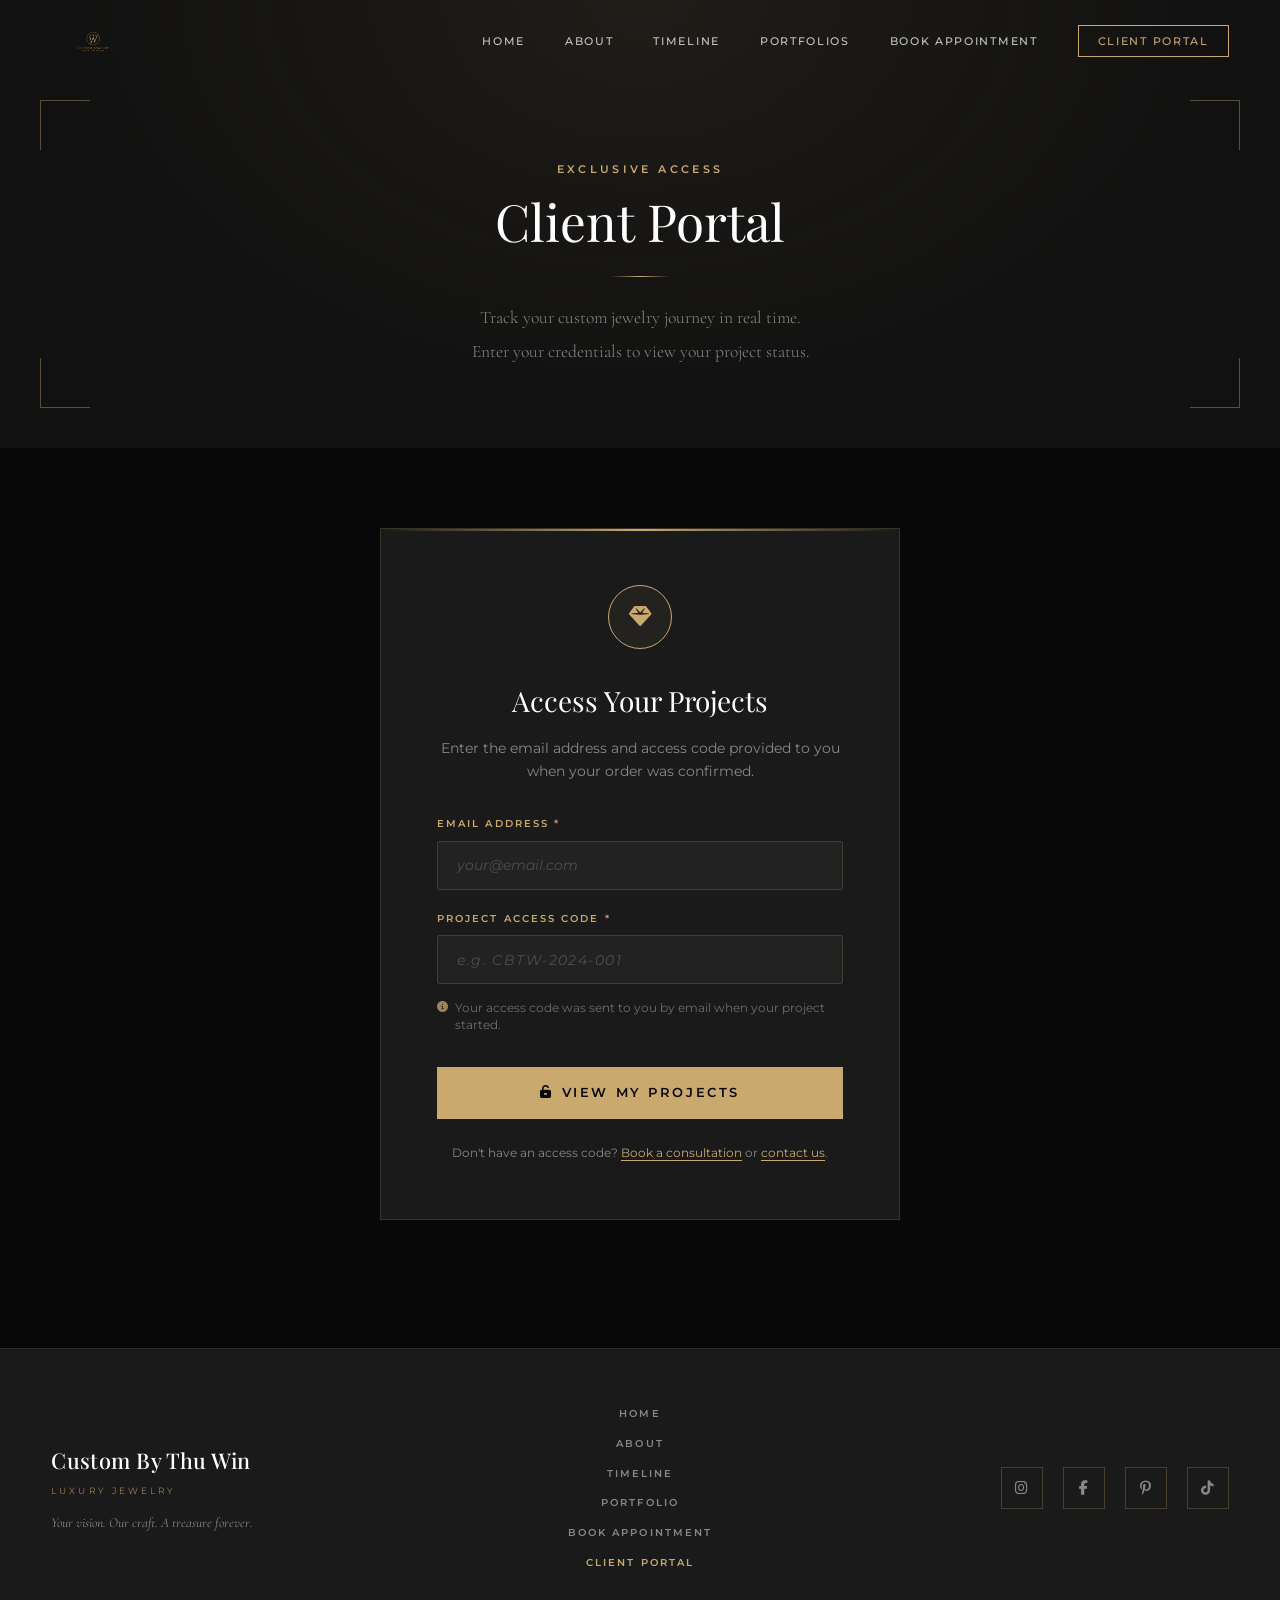
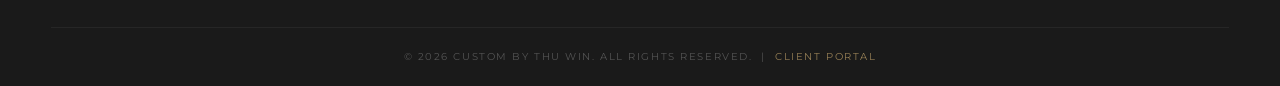
<file: portal.html>
<!DOCTYPE html>
<html lang="en">
<head>
  <meta charset="UTF-8" />
  <meta name="viewport" content="width=device-width, initial-scale=1.0" />
  <title>Client Portal — Custom By Thu Win</title>
  <link href="https://fonts.googleapis.com/css2?family=Playfair+Display:ital,wght@0,400;0,500;0,600;0,700;1,400;1,600&family=Cormorant+Garamond:ital,wght@0,300;0,400;0,500;0,600;1,300;1,400;1,500&family=Montserrat:wght@200;300;400;500;600&display=swap" rel="stylesheet" />
  <link rel="stylesheet" href="https://cdnjs.cloudflare.com/ajax/libs/font-awesome/6.5.0/css/all.min.css" />
  <link rel="stylesheet" href="style.css" />
  <link rel="stylesheet" href="portal.css" />
</head>
<body>

  <!-- ══════════════════════════════════════
       NAVIGATION
  ══════════════════════════════════════ -->
  <nav id="navbar" class="scrolled">
    <div class="nav-inner">
      <a href="index.html" class="nav-logo">
        <img src="img/logo.png" alt="Custom By Thu Win" class="nav-logo-img"
             onerror="this.style.display='none'; this.nextElementSibling.style.display='flex';" />
        <span class="nav-logo-text" style="display:none;">
          <span class="logo-main">Custom By Thu Win</span>
          <span class="logo-sub">Luxury Jewelry</span>
        </span>
      </a>
      <button class="hamburger" id="hamburger" aria-label="Toggle menu">
        <span></span><span></span><span></span>
      </button>
      <ul class="nav-links" id="navLinks">
        <li><a href="index.html#home"        class="nav-link">Home</a></li>
        <li><a href="index.html#about"       class="nav-link">About</a></li>
        <li><a href="index.html#timeline"    class="nav-link">Timeline</a></li>
        <li><a href="index.html#portfolio"   class="nav-link">Portfolios</a></li>
        <li><a href="index.html#appointment" class="nav-link">Book Appointment</a></li>
        <li><a href="portal.html"            class="nav-link cta-nav active">Client Portal</a></li>
      </ul>
    </div>
  </nav>

  <!-- ══════════════════════════════════════
       PORTAL HERO HEADER
  ══════════════════════════════════════ -->
  <section class="portal-header">
    <div class="portal-header-bg"></div>
    <div class="portal-header-content">
      <p class="section-eyebrow">Exclusive Access</p>
      <h1 class="section-title">Client Portal</h1>
      <div class="gold-divider center"></div>
      <p class="portal-header-desc">
        Track your custom jewelry journey in real time.<br />
        Enter your credentials to view your project status.
      </p>
    </div>
    <div class="hero-corner tl"></div>
    <div class="hero-corner tr"></div>
    <div class="hero-corner bl"></div>
    <div class="hero-corner br"></div>
  </section>

  <!-- ══════════════════════════════════════
       MAIN PORTAL AREA
  ══════════════════════════════════════ -->
  <main class="portal-main">
    <div class="container">

      <!-- ── LOGIN FORM ── -->
      <div class="portal-login-wrap" id="loginWrap">
        <form class="portal-login-form" id="loginForm">
          <div class="portal-login-icon">
            <i class="fa-solid fa-gem"></i>
          </div>
          <h2 class="portal-login-title">Access Your Projects</h2>
          <p class="portal-login-sub">
            Enter the email address and access code provided to you when your order was confirmed.
          </p>

          <div class="form-group">
            <label for="portalEmail">Email Address <span class="req">*</span></label>
            <input type="email" id="portalEmail" placeholder="your@email.com" required />
          </div>

          <div class="form-group" style="margin-top:1.25rem;">
            <label for="portalCode">Project Access Code <span class="req">*</span></label>
            <input type="text" id="portalCode" placeholder="e.g. CBTW-2024-001" required
                   autocomplete="off" style="letter-spacing:0.1em;" />
            <span class="portal-hint">
              <i class="fa-solid fa-circle-info"></i>
              Your access code was sent to you by email when your project started.
            </span>
          </div>

          <div id="loginError" class="portal-error" style="display:none;">
            <i class="fa-solid fa-triangle-exclamation"></i>
            <span id="loginErrorMsg">Invalid email or access code. Please try again.</span>
          </div>

          <button type="submit" class="btn btn-gold btn-lg portal-submit" id="loginBtn">
            <i class="fa-solid fa-unlock-keyhole"></i> View My Projects
          </button>

          <p class="portal-contact-note">
            Don't have an access code?
            <a href="index.html#appointment">Book a consultation</a> or
            <a href="mailto:info@wingroupjewelry.com">contact us</a>.
          </p>
        </form>
      </div>

      <!-- ── PROJECTS DASHBOARD ── -->
      <div class="portal-dashboard" id="portalDashboard" style="display:none;">

        <div class="portal-welcome">
          <div class="portal-welcome-text">
            <p class="section-eyebrow">Welcome Back</p>
            <h2 class="portal-welcome-name" id="welcomeName">Your Projects</h2>
          </div>
          <button class="btn btn-outline btn-sm portal-logout" id="logoutBtn">
            <i class="fa-solid fa-arrow-right-from-bracket"></i> Sign Out
          </button>
        </div>

        <div id="projectsLoading" class="portal-loading">
          <div class="portal-spinner"></div>
          <p>Fetching your projects from our studio…</p>
        </div>

        <div id="projectsError" class="portal-error-block" style="display:none;">
          <i class="fa-solid fa-circle-exclamation"></i>
          <p id="projectsErrorMsg">Something went wrong. Please try again later.</p>
          <button class="btn btn-outline btn-sm" onclick="loadProjects()">Try Again</button>
        </div>

        <div class="projects-grid" id="projectsGrid"></div>

        <div id="noProjects" class="portal-empty" style="display:none;">
          <i class="fa-regular fa-folder-open"></i>
          <p>No projects found for your account yet.</p>
          <p class="portal-empty-sub">If you believe this is an error, please <a href="mailto:info@wingroupjewelry.com">contact us</a>.</p>
        </div>

      </div>
    </div>
  </main>

  <!-- ══════════════════════════════════════
       FOOTER
  ══════════════════════════════════════ -->
  <footer class="footer">
    <div class="container footer-inner">
      <div class="footer-brand">
        <span class="logo-main">Custom By Thu Win</span>
        <span class="logo-sub">Luxury Jewelry</span>
        <p class="footer-tagline">Your vision. Our craft. A treasure forever.</p>
      </div>
      <div class="footer-links">
        <a href="index.html#home">Home</a>
        <a href="index.html#about">About</a>
        <a href="index.html#timeline">Timeline</a>
        <a href="index.html#portfolio">Portfolio</a>
        <a href="index.html#appointment">Book Appointment</a>
        <a href="portal.html" style="color:var(--gold);">Client Portal</a>
      </div>
      <div class="footer-social">
        <a href="https://instagram.com/CustomByThuWin" target="_blank" aria-label="Instagram">
          <i class="fa-brands fa-instagram"></i>
        </a>
        <a href="#" aria-label="Facebook"><i class="fa-brands fa-facebook-f"></i></a>
        <a href="#" aria-label="Pinterest"><i class="fa-brands fa-pinterest-p"></i></a>
        <a href="#" aria-label="TikTok"><i class="fa-brands fa-tiktok"></i></a>
      </div>
    </div>
    <div class="footer-bottom">
      <p>&copy; 2026 Custom By Thu Win. All rights reserved. &nbsp;|&nbsp; <a href="portal.html" style="color:var(--gold);opacity:0.7;">Client Portal</a></p>
    </div>
  </footer>

  <script src="portal.js"></script>
</body>
</html>
</file>
<file: style.css>
/* ═══════════════════════════════════════════════
   CUSTOM BY THU WIN — Luxury Jewelry Website
   style.css
═══════════════════════════════════════════════ */

/* ── Variables ───────────────────────────────── */
:root {
  --gold:       #c9a96e;
  --gold-light: #e8d5aa;
  --gold-dark:  #a07840;
  --black:      #080808;
  --dark:       #111111;
  --dark-2:     #1a1a1a;
  --dark-3:     #222222;
  --white:      #ffffff;
  --off-white:  #f5f0e8;
  --text-muted: #888888;
  --text-body:  #cccccc;
  --font-serif: 'Playfair Display', Georgia, serif;
  --font-alt:   'Cormorant Garamond', Georgia, serif;
  --font-sans:  'Montserrat', sans-serif;
  --nav-h:      80px;
  --radius:     2px;
  --transition: 0.4s cubic-bezier(0.25, 0.46, 0.45, 0.94);
}

/* ── Reset & Base ────────────────────────────── */
*, *::before, *::after { box-sizing: border-box; margin: 0; padding: 0; }

html { scroll-behavior: smooth; scroll-padding-top: var(--nav-h); }

body {
  background: var(--black);
  color: var(--text-body);
  font-family: var(--font-sans);
  font-size: 16px;
  line-height: 1.7;
  overflow-x: hidden;
}

img, video { max-width: 100%; display: block; }

a { color: inherit; text-decoration: none; }

ul { list-style: none; }

/* ── Typography ──────────────────────────────── */
.section-eyebrow {
  font-family: var(--font-sans);
  font-size: 0.7rem;
  font-weight: 600;
  letter-spacing: 0.3em;
  text-transform: uppercase;
  color: var(--gold);
  margin-bottom: 0.75rem;
}

.section-title {
  font-family: var(--font-serif);
  font-size: clamp(2rem, 4vw, 3.2rem);
  font-weight: 400;
  color: var(--white);
  line-height: 1.2;
  margin-bottom: 1.25rem;
}

.section-title em {
  font-style: italic;
  color: var(--gold);
}

.section-desc {
  font-size: 1rem;
  color: var(--text-muted);
  max-width: 560px;
  line-height: 1.8;
}

.section-header { text-align: left; }
.section-header.center,
.section-header .center { text-align: center; }
.section-header { margin-bottom: 3.5rem; }

/* ── Gold Divider ────────────────────────────── */
.gold-divider {
  width: 60px;
  height: 1px;
  background: linear-gradient(90deg, transparent, var(--gold), transparent);
  margin: 1.5rem 0;
}
.gold-divider.center { margin: 1.5rem auto; }

/* ── Container ───────────────────────────────── */
.container {
  width: 92%;
  max-width: 1280px;
  margin: 0 auto;
}

/* ── Buttons ─────────────────────────────────── */
.btn {
  display: inline-flex;
  align-items: center;
  gap: 0.5rem;
  padding: 0.9rem 2.2rem;
  font-family: var(--font-sans);
  font-size: 0.75rem;
  font-weight: 600;
  letter-spacing: 0.2em;
  text-transform: uppercase;
  border: 1px solid var(--gold);
  cursor: pointer;
  transition: var(--transition);
  position: relative;
  overflow: hidden;
}

.btn::before {
  content: '';
  position: absolute;
  inset: 0;
  background: var(--gold);
  transform: translateX(-101%);
  transition: var(--transition);
  z-index: -1;
}

.btn:hover::before { transform: translateX(0); }
.btn:hover { color: var(--black); }

.btn-gold {
  background: var(--gold);
  color: var(--black);
  border-color: var(--gold);
}
.btn-gold::before { background: var(--gold-light); }
.btn-gold:hover { color: var(--black); }

.btn-outline {
  background: transparent;
  color: var(--gold);
  border-color: var(--gold);
}
.btn-outline:hover { color: var(--black); }

.btn-sm { padding: 0.6rem 1.4rem; font-size: 0.7rem; }
.btn-lg { padding: 1.1rem 2.8rem; font-size: 0.8rem; }

/* ── Section Spacing ─────────────────────────── */
.section { padding: 8rem 0; }

/* ══════════════════════════════════════════════
   NAVIGATION
══════════════════════════════════════════════ */
#navbar {
  position: fixed;
  top: 0; left: 0; right: 0;
  height: var(--nav-h);
  z-index: 1000;
  transition: background var(--transition), box-shadow var(--transition);
}

#navbar.scrolled {
  background: rgba(8, 8, 8, 0.97);
  box-shadow: 0 1px 0 rgba(201, 169, 110, 0.15);
  backdrop-filter: blur(10px);
}

.nav-inner {
  height: 100%;
  display: flex;
  align-items: center;
  justify-content: space-between;
  width: 92%;
  max-width: 1280px;
  margin: 0 auto;
}

.nav-logo {
  display: flex;
  flex-direction: column;
  line-height: 1.1;
}

.logo-main {
  font-family: var(--font-serif);
  font-size: 1.35rem;
  font-weight: 500;
  color: var(--white);
  letter-spacing: 0.02em;
}

.logo-sub {
  font-family: var(--font-sans);
  font-size: 0.55rem;
  font-weight: 300;
  letter-spacing: 0.35em;
  text-transform: uppercase;
  color: var(--gold);
}

/* Logo image (replaces text when img/logo.png exists) */
.nav-logo-img {
  height: 52px;
  width: auto;
  max-width: 220px;
  object-fit: contain;
  display: block;
  /* Removes white background — keeps only the gold logo visible on dark nav */
  mix-blend-mode: lighten;
  filter: brightness(1.05);
  transition: opacity var(--transition);
}
.nav-logo-img:hover { opacity: 0.85; }

.nav-logo-text {
  flex-direction: column;
  line-height: 1.1;
}

.nav-links {
  display: flex;
  align-items: center;
  gap: 2.5rem;
}

.nav-link {
  font-family: var(--font-sans);
  font-size: 0.7rem;
  font-weight: 500;
  letter-spacing: 0.15em;
  text-transform: uppercase;
  color: rgba(255,255,255,0.75);
  transition: color var(--transition);
  position: relative;
  padding-bottom: 4px;
}

.nav-link::after {
  content: '';
  position: absolute;
  bottom: 0; left: 0;
  width: 0; height: 1px;
  background: var(--gold);
  transition: width var(--transition);
}

.nav-link:hover,
.nav-link.active { color: var(--gold); }
.nav-link:hover::after,
.nav-link.active::after { width: 100%; }

.cta-nav {
  background: transparent;
  border: 1px solid var(--gold);
  color: var(--gold) !important;
  padding: 0.5rem 1.2rem;
  transition: var(--transition);
}
.cta-nav:hover {
  background: var(--gold);
  color: var(--black) !important;
}
.cta-nav::after { display: none; }

/* Hamburger */
.hamburger {
  display: none;
  flex-direction: column;
  gap: 5px;
  background: none;
  border: none;
  cursor: pointer;
  padding: 4px;
}
.hamburger span {
  display: block;
  width: 26px; height: 1px;
  background: var(--white);
  transition: var(--transition);
}
.hamburger.open span:nth-child(1) { transform: translateY(6px) rotate(45deg); }
.hamburger.open span:nth-child(2) { opacity: 0; }
.hamburger.open span:nth-child(3) { transform: translateY(-6px) rotate(-45deg); }

/* ══════════════════════════════════════════════
   HERO
══════════════════════════════════════════════ */
.hero {
  position: relative;
  min-height: 100vh;
  display: flex;
  align-items: center;
  justify-content: center;
  overflow: hidden;
}

.hero-video {
  position: absolute;
  inset: 0;
  width: 100%; height: 100%;
  object-fit: cover;
  z-index: 0;
}

.hero-overlay {
  position: absolute;
  inset: 0;
  background: linear-gradient(
    135deg,
    rgba(0,0,0,0.85) 0%,
    rgba(0,0,0,0.55) 50%,
    rgba(0,0,0,0.75) 100%
  );
  z-index: 1;
}

/* When there's no video, show a dark gradient bg */
.hero:not(:has(video[src])) .hero-video,
.hero-video:not([src]) {
  display: none;
}
.hero {
  background: radial-gradient(ellipse at 30% 40%, #1a1208 0%, #080808 70%);
}

.hero-content {
  position: relative;
  z-index: 2;
  text-align: center;
  padding: 2rem 1rem;
  max-width: 800px;
}

.hero-eyebrow {
  font-family: var(--font-sans);
  font-size: 0.65rem;
  font-weight: 500;
  letter-spacing: 0.45em;
  text-transform: uppercase;
  color: var(--gold);
  margin-bottom: 1.5rem;
  opacity: 0;
  animation: fadeUp 0.8s 0.3s forwards;
}

.hero-title {
  font-family: var(--font-serif);
  font-size: clamp(3.5rem, 9vw, 8rem);
  font-weight: 400;
  color: var(--white);
  line-height: 1.05;
  margin-bottom: 1.5rem;
  opacity: 0;
  animation: fadeUp 0.9s 0.5s forwards;
}

.hero-title em {
  font-style: italic;
  color: var(--gold);
  display: block;
}

.hero-subtitle {
  font-family: var(--font-alt);
  font-size: clamp(1rem, 2vw, 1.3rem);
  font-weight: 300;
  color: rgba(255,255,255,0.7);
  line-height: 1.8;
  margin-bottom: 2.5rem;
  opacity: 0;
  animation: fadeUp 0.9s 0.7s forwards;
}

.hero-cta-group {
  display: flex;
  gap: 1.25rem;
  justify-content: center;
  flex-wrap: wrap;
  opacity: 0;
  animation: fadeUp 0.9s 0.9s forwards;
}

.hero-scroll {
  position: absolute;
  bottom: 2.5rem;
  left: 50%;
  transform: translateX(-50%);
  display: flex;
  flex-direction: column;
  align-items: center;
  gap: 0.5rem;
  font-size: 0.6rem;
  letter-spacing: 0.2em;
  text-transform: uppercase;
  color: rgba(255,255,255,0.4);
  animation: bounce 2s infinite;
}
.hero-scroll i { font-size: 0.8rem; color: var(--gold); }

/* Corner decorations */
.hero-corner {
  position: absolute;
  width: 50px; height: 50px;
  z-index: 2;
  opacity: 0.4;
}
.hero-corner.tl { top: 100px; left: 40px; border-top: 1px solid var(--gold); border-left: 1px solid var(--gold); }
.hero-corner.tr { top: 100px; right: 40px; border-top: 1px solid var(--gold); border-right: 1px solid var(--gold); }
.hero-corner.bl { bottom: 40px; left: 40px; border-bottom: 1px solid var(--gold); border-left: 1px solid var(--gold); }
.hero-corner.br { bottom: 40px; right: 40px; border-bottom: 1px solid var(--gold); border-right: 1px solid var(--gold); }

/* ══════════════════════════════════════════════
   TICKER
══════════════════════════════════════════════ */
.ticker-wrap {
  background: var(--gold);
  overflow: hidden;
  padding: 0.85rem 0;
}

.ticker {
  display: flex;
  gap: 2.5rem;
  white-space: nowrap;
  animation: ticker 30s linear infinite;
  width: max-content;
}

.ticker span {
  font-family: var(--font-sans);
  font-size: 0.65rem;
  font-weight: 600;
  letter-spacing: 0.25em;
  text-transform: uppercase;
  color: var(--black);
}

.ticker-dot { color: var(--black) !important; opacity: 0.5; }

/* ══════════════════════════════════════════════
   ABOUT
══════════════════════════════════════════════ */
.about-section { background: var(--dark); }

.about-grid {
  display: grid;
  grid-template-columns: 1fr 1fr;
  gap: 5rem;
  align-items: center;
}

.about-image-wrap { position: relative; }

.about-img-frame {
  position: relative;
  aspect-ratio: 3/4;
  overflow: hidden;
  border: 1px solid rgba(201, 169, 110, 0.15);
}

.about-img-frame img {
  width: 100%; height: 100%;
  object-fit: cover;
  transition: transform 0.8s ease;
}
.about-img-frame:hover img { transform: scale(1.04); }

.about-img-placeholder {
  width: 100%; height: 100%;
  display: flex;
  flex-direction: column;
  align-items: center;
  justify-content: center;
  background: var(--dark-2);
  gap: 1rem;
  color: var(--text-muted);
}
.about-img-placeholder i { font-size: 3rem; color: var(--gold); opacity: 0.4; }
.about-img-placeholder p { font-size: 0.8rem; letter-spacing: 0.1em; }

.about-badge {
  position: absolute;
  bottom: -20px;
  right: -20px;
  width: 110px; height: 110px;
  border-radius: 50%;
  background: var(--gold);
  display: flex;
  flex-direction: column;
  align-items: center;
  justify-content: center;
  text-align: center;
  color: var(--black);
}
.badge-num {
  font-family: var(--font-serif);
  font-size: 1.8rem;
  font-weight: 600;
  line-height: 1;
}
.badge-text {
  font-size: 0.55rem;
  font-weight: 600;
  letter-spacing: 0.1em;
  text-transform: uppercase;
  line-height: 1.3;
}

.about-body {
  color: var(--text-muted);
  margin-bottom: 1rem;
  font-size: 0.95rem;
}
.about-body strong { color: var(--gold); font-weight: 500; }

.about-values {
  display: flex;
  gap: 2rem;
  margin-top: 2rem;
  flex-wrap: wrap;
}

.value-item {
  display: flex;
  flex-direction: column;
  align-items: center;
  gap: 0.5rem;
  font-size: 0.65rem;
  letter-spacing: 0.15em;
  text-transform: uppercase;
  color: var(--text-muted);
}
.value-item i {
  font-size: 1.5rem;
  color: var(--gold);
}

/* ══════════════════════════════════════════════
   TIMELINE
══════════════════════════════════════════════ */
.timeline-section {
  background: var(--black);
  position: relative;
  overflow: hidden;
}

.timeline-section::before {
  content: '';
  position: absolute;
  top: 0; left: 50%;
  transform: translateX(-50%);
  width: 1px;
  height: 100%;
  background: linear-gradient(to bottom, transparent, rgba(201,169,110,0.15) 10%, rgba(201,169,110,0.15) 90%, transparent);
  pointer-events: none;
}

.section-header .section-desc { margin: 0 auto; text-align: center; }

.timeline {
  display: flex;
  flex-direction: column;
  gap: 0;
  position: relative;
}

.timeline-item {
  display: grid;
  grid-template-columns: 1fr 60px 1fr;
  align-items: start;
  gap: 0;
  padding: 3rem 0;
}

.timeline-item:nth-child(odd) .timeline-content  { grid-column: 1; grid-row: 1; text-align: right; padding-right: 3rem; }
.timeline-item:nth-child(odd) .timeline-icon      { grid-column: 2; grid-row: 1; }


.timeline-item:nth-child(even) .timeline-icon    { grid-column: 2; }
.timeline-item:nth-child(even) .timeline-content { grid-column: 3; padding-left: 3rem; }

/* fix: for even items, icon must come after empty col 1 */
.timeline-item:nth-child(even) {
  grid-template-areas: ". icon content";
}
.timeline-item:nth-child(odd) {
  grid-template-areas: "content icon .";
}

.timeline-icon {
  width: 60px; height: 60px;
  border-radius: 50%;
  background: var(--dark-2);
  border: 1px solid var(--gold);
  display: flex;
  align-items: center;
  justify-content: center;
  font-size: 1.3rem;
  color: var(--gold);
  position: relative;
  z-index: 2;
  flex-shrink: 0;
  margin: 0 auto;
  transition: background var(--transition), transform var(--transition);
}

.timeline-item:hover .timeline-icon {
  background: var(--gold);
  color: var(--black);
  transform: scale(1.1);
}

.timeline-content {
  padding-top: 0.75rem;
}

.tl-step {
  font-family: var(--font-sans);
  font-size: 0.6rem;
  font-weight: 600;
  letter-spacing: 0.35em;
  text-transform: uppercase;
  color: var(--gold);
  display: block;
  margin-bottom: 0.5rem;
}

.timeline-content h3 {
  font-family: var(--font-serif);
  font-size: 1.4rem;
  font-weight: 500;
  color: var(--white);
  margin-bottom: 0.75rem;
}

.timeline-content p {
  font-size: 0.9rem;
  color: var(--text-muted);
  line-height: 1.8;
}

.tl-duration {
  display: inline-flex;
  align-items: center;
  gap: 0.4rem;
  font-size: 0.7rem;
  color: var(--gold);
  opacity: 0.7;
  margin-top: 0.75rem;
  letter-spacing: 0.1em;
}

/* ══════════════════════════════════════════════
   PORTFOLIO
══════════════════════════════════════════════ */
.portfolio-section { background: var(--dark); }

.ig-banner {
  display: flex;
  align-items: center;
  gap: 1.5rem;
  background: var(--dark-2);
  border: 1px solid rgba(201,169,110,0.15);
  padding: 1.5rem 2rem;
  margin-bottom: 3.5rem;
  flex-wrap: wrap;
}

.ig-banner > i {
  font-size: 2rem;
  color: var(--gold);
  flex-shrink: 0;
}

.ig-text {
  flex: 1;
  display: flex;
  flex-direction: column;
  gap: 0.2rem;
}

.ig-text strong {
  color: var(--white);
  font-size: 0.95rem;
  font-weight: 500;
}

.ig-text span {
  font-size: 0.8rem;
  color: var(--text-muted);
}

.portfolio-grid {
  display: grid;
  grid-template-columns: repeat(3, 1fr);
  gap: 2rem;
}

.portfolio-card {
  background: var(--dark-2);
  border: 1px solid rgba(201,169,110,0.1);
  overflow: hidden;
  transition: border-color var(--transition), transform var(--transition);
}
.portfolio-card:hover {
  border-color: rgba(201,169,110,0.4);
  transform: translateY(-6px);
}

.portfolio-media {
  position: relative;
  aspect-ratio: 4/3;
  overflow: hidden;
  cursor: pointer;
}

.portfolio-media img,
.portfolio-media video {
  width: 100%; height: 100%;
  object-fit: cover;
  transition: transform 0.6s ease;
}
.portfolio-card:hover .portfolio-media img,
.portfolio-card:hover .portfolio-media video {
  transform: scale(1.06);
}

.portfolio-placeholder {
  width: 100%; height: 100%;
  display: flex;
  flex-direction: column;
  align-items: center;
  justify-content: center;
  gap: 0.75rem;
  background: var(--dark-3);
  color: var(--text-muted);
  transition: background var(--transition);
}
.portfolio-placeholder i { font-size: 2rem; color: var(--gold); opacity: 0.4; }
.portfolio-placeholder p { font-size: 0.75rem; letter-spacing: 0.1em; }
.portfolio-card:hover .portfolio-placeholder { background: #252525; }

.portfolio-overlay {
  position: absolute;
  inset: 0;
  background: rgba(0,0,0,0.5);
  display: flex;
  align-items: center;
  justify-content: center;
  opacity: 0;
  transition: opacity var(--transition);
  color: var(--gold);
  font-size: 1.5rem;
}
.portfolio-card:hover .portfolio-overlay { opacity: 1; }

.portfolio-info { padding: 1.5rem; }

.portfolio-type {
  font-size: 0.6rem;
  font-weight: 600;
  letter-spacing: 0.25em;
  text-transform: uppercase;
  color: var(--gold);
  display: block;
  margin-bottom: 0.5rem;
}

.portfolio-info h3 {
  font-family: var(--font-serif);
  font-size: 1.15rem;
  font-weight: 500;
  color: var(--white);
  margin-bottom: 0.75rem;
}

.portfolio-info p {
  font-size: 0.85rem;
  color: var(--text-muted);
  line-height: 1.7;
  margin-bottom: 1rem;
}

.portfolio-tags {
  display: flex;
  flex-wrap: wrap;
  gap: 0.5rem;
}

.portfolio-tags span {
  font-size: 0.6rem;
  font-weight: 600;
  letter-spacing: 0.15em;
  text-transform: uppercase;
  color: var(--gold);
  border: 1px solid rgba(201,169,110,0.3);
  padding: 0.3rem 0.8rem;
}

/* ══════════════════════════════════════════════
   APPOINTMENT
══════════════════════════════════════════════ */
.appointment-section {
  background: var(--black);
  position: relative;
}

.appt-bg-overlay {
  position: absolute;
  inset: 0;
  background:
    radial-gradient(ellipse at 80% 20%, rgba(201,169,110,0.04) 0%, transparent 60%),
    radial-gradient(ellipse at 20% 80%, rgba(201,169,110,0.03) 0%, transparent 60%);
  pointer-events: none;
}

.appt-form {
  background: var(--dark-2);
  border: 1px solid rgba(201,169,110,0.15);
  padding: 3.5rem;
  max-width: 960px;
  margin: 0 auto;
  position: relative;
}

.appt-form::before {
  content: '';
  position: absolute;
  top: 0; left: 0; right: 0;
  height: 2px;
  background: linear-gradient(90deg, transparent, var(--gold), transparent);
}

.form-row {
  display: grid;
  grid-template-columns: 1fr 1fr;
  gap: 1.5rem;
  margin-bottom: 1.5rem;
}

.form-group { display: flex; flex-direction: column; gap: 0.5rem; }
.form-group.full-width { grid-column: 1 / -1; }

label {
  font-family: var(--font-sans);
  font-size: 0.65rem;
  font-weight: 600;
  letter-spacing: 0.2em;
  text-transform: uppercase;
  color: var(--gold);
}

.req { color: var(--gold); }

input[type="text"],
input[type="email"],
input[type="tel"],
select,
textarea {
  background: var(--dark-3);
  border: 1px solid rgba(201,169,110,0.2);
  border-radius: var(--radius);
  color: var(--white);
  font-family: var(--font-sans);
  font-size: 0.9rem;
  padding: 0.9rem 1.2rem;
  transition: border-color var(--transition), background var(--transition);
  width: 100%;
  appearance: none;
  -webkit-appearance: none;
}

input::placeholder, textarea::placeholder {
  color: rgba(255,255,255,0.2);
  font-style: italic;
}

input:focus, select:focus, textarea:focus {
  outline: none;
  border-color: var(--gold);
  background: rgba(201,169,110,0.04);
}

select {
  background-image: url("data:image/svg+xml,%3Csvg xmlns='http://www.w3.org/2000/svg' width='12' height='8' viewBox='0 0 12 8'%3E%3Cpath d='M1 1l5 5 5-5' stroke='%23c9a96e' stroke-width='1.5' fill='none' stroke-linecap='round'/%3E%3C/svg%3E");
  background-repeat: no-repeat;
  background-position: right 1rem center;
  padding-right: 2.5rem;
  cursor: pointer;
}

select option { background: var(--dark-3); color: var(--white); }

textarea { resize: vertical; min-height: 140px; }

/* Checkboxes */
.checkbox-group {
  display: grid;
  grid-template-columns: 1fr 1fr;
  gap: 0.5rem 1rem;
  margin-top: 0.25rem;
}

.check-label {
  display: flex;
  align-items: center;
  gap: 0.6rem;
  cursor: pointer;
  font-size: 0.8rem;
  font-weight: 400;
  letter-spacing: 0;
  text-transform: none;
  color: var(--text-muted);
  transition: color var(--transition);
  padding: 0.4rem 0;
  border-bottom: 1px solid rgba(255,255,255,0.04);
}

.check-label:hover { color: var(--white); }

.check-label input[type="checkbox"] {
  appearance: none;
  -webkit-appearance: none;
  width: 16px; height: 16px;
  border: 1px solid rgba(201,169,110,0.35);
  background: var(--dark-3);
  border-radius: 0;
  cursor: pointer;
  flex-shrink: 0;
  position: relative;
  padding: 0;
  transition: background var(--transition), border-color var(--transition);
}

.check-label input[type="checkbox"]:checked {
  background: var(--gold);
  border-color: var(--gold);
}

.check-label input[type="checkbox"]:checked::after {
  content: '';
  position: absolute;
  top: 2px; left: 5px;
  width: 4px; height: 8px;
  border: 2px solid var(--black);
  border-top: none;
  border-left: none;
  transform: rotate(45deg);
}

.form-footer {
  display: flex;
  align-items: center;
  justify-content: space-between;
  flex-wrap: wrap;
  gap: 1.5rem;
  margin-top: 2rem;
  padding-top: 2rem;
  border-top: 1px solid rgba(255,255,255,0.06);
}

.form-note {
  display: flex;
  align-items: center;
  gap: 0.5rem;
  font-size: 0.75rem;
  color: var(--text-muted);
}
.form-note i { color: var(--gold); }

/* ══════════════════════════════════════════════
   CONTACT US
══════════════════════════════════════════════ */
.contact-section {
  background: var(--dark);
  position: relative;
}

.contact-bg-overlay {
  position: absolute;
  inset: 0;
  background:
    radial-gradient(ellipse at 10% 50%, rgba(201,169,110,0.04) 0%, transparent 60%),
    radial-gradient(ellipse at 90% 20%, rgba(201,169,110,0.03) 0%, transparent 60%);
  pointer-events: none;
}

.contact-grid {
  display: grid;
  grid-template-columns: 1fr 1.4fr;
  gap: 4rem;
  align-items: start;
}

.contact-info {
  display: flex;
  flex-direction: column;
  gap: 1.25rem;
}

.contact-card {
  display: flex;
  align-items: center;
  gap: 1.25rem;
  background: var(--dark-2);
  border: 1px solid rgba(201,169,110,0.12);
  padding: 1.5rem;
  transition: border-color var(--transition), transform var(--transition);
}

.contact-card:hover {
  border-color: rgba(201,169,110,0.4);
  transform: translateX(6px);
}

.contact-card-icon {
  width: 48px;
  height: 48px;
  border: 1px solid rgba(201,169,110,0.3);
  display: flex;
  align-items: center;
  justify-content: center;
  color: var(--gold);
  font-size: 1.1rem;
  flex-shrink: 0;
}

.contact-card-body {
  display: flex;
  flex-direction: column;
  gap: 0.25rem;
}

.contact-card-label {
  font-size: 0.6rem;
  font-weight: 600;
  letter-spacing: 0.25em;
  text-transform: uppercase;
  color: var(--gold);
}

.contact-card-value {
  font-size: 0.9rem;
  color: var(--white);
  transition: color var(--transition);
}

a.contact-card-value:hover { color: var(--gold); }

.contact-form-wrap {
  background: var(--dark-2);
  border: 1px solid rgba(201,169,110,0.15);
  padding: 3rem;
  position: relative;
}

.contact-form-wrap::before {
  content: '';
  position: absolute;
  top: 0; left: 0; right: 0;
  height: 2px;
  background: linear-gradient(90deg, transparent, var(--gold), transparent);
}

.contact-form {
  display: flex;
  flex-direction: column;
  gap: 1.25rem;
}

.contact-submit { width: 100%; justify-content: center; margin-top: 0.5rem; }

/* Responsive */
@media (max-width: 1024px) {
  .contact-grid { grid-template-columns: 1fr; gap: 3rem; }
}

@media (max-width: 768px) {
  .contact-form-wrap { padding: 2rem 1.5rem; }
}

/* ══════════════════════════════════════════════
   FOOTER
══════════════════════════════════════════════ */
.footer {
  background: var(--dark-2);
  border-top: 1px solid rgba(201,169,110,0.1);
}

.footer-inner {
  display: grid;
  grid-template-columns: 1fr auto 1fr;
  align-items: center;
  gap: 2rem;
  padding: 3.5rem 0;
  border-bottom: 1px solid rgba(255,255,255,0.05);
}

.footer-brand {
  display: flex;
  flex-direction: column;
  gap: 0.3rem;
}

.footer-tagline {
  font-family: var(--font-alt);
  font-style: italic;
  font-size: 0.85rem;
  color: var(--text-muted);
  margin-top: 0.5rem;
}

.footer-links {
  display: flex;
  flex-direction: column;
  gap: 0.75rem;
  text-align: center;
}

.footer-links a {
  font-size: 0.65rem;
  font-weight: 600;
  letter-spacing: 0.2em;
  text-transform: uppercase;
  color: var(--text-muted);
  transition: color var(--transition);
}
.footer-links a:hover { color: var(--gold); }

.footer-social {
  display: flex;
  gap: 1.25rem;
  justify-content: flex-end;
}

.footer-social a {
  width: 42px; height: 42px;
  border: 1px solid rgba(201,169,110,0.25);
  display: flex;
  align-items: center;
  justify-content: center;
  color: var(--text-muted);
  font-size: 0.9rem;
  transition: var(--transition);
}
.footer-social a:hover {
  border-color: var(--gold);
  color: var(--gold);
  background: rgba(201,169,110,0.08);
}

.footer-bottom {
  padding: 1.25rem 0;
  text-align: center;
}
.footer-bottom p {
  font-size: 0.65rem;
  letter-spacing: 0.15em;
  text-transform: uppercase;
  color: rgba(255,255,255,0.25);
}

/* ══════════════════════════════════════════════
   LIGHTBOX
══════════════════════════════════════════════ */
.lightbox {
  position: fixed;
  inset: 0;
  background: rgba(0,0,0,0.95);
  z-index: 9999;
  display: flex;
  align-items: center;
  justify-content: center;
  opacity: 0;
  pointer-events: none;
  transition: opacity 0.35s ease;
}

.lightbox.open {
  opacity: 1;
  pointer-events: all;
}

.lightbox-close {
  position: absolute;
  top: 2rem; right: 2rem;
  background: none;
  border: 1px solid rgba(201,169,110,0.4);
  color: var(--gold);
  width: 44px; height: 44px;
  font-size: 1.1rem;
  cursor: pointer;
  transition: var(--transition);
  display: flex;
  align-items: center;
  justify-content: center;
}
.lightbox-close:hover { background: var(--gold); color: var(--black); }

.lightbox-content {
  max-width: 90vw;
  max-height: 85vh;
}
.lightbox-content img,
.lightbox-content video {
  max-width: 90vw;
  max-height: 85vh;
  object-fit: contain;
}

/* ══════════════════════════════════════════════
   SCROLL REVEAL ANIMATIONS
══════════════════════════════════════════════ */
.reveal {
  opacity: 0;
  transform: translateY(30px);
  transition: opacity 0.8s ease, transform 0.8s ease;
}
.reveal.visible {
  opacity: 1;
  transform: translateY(0);
}
.delay-1 { transition-delay: 0.15s; }
.delay-2 { transition-delay: 0.3s; }
.delay-3 { transition-delay: 0.45s; }

/* ══════════════════════════════════════════════
   KEYFRAMES
══════════════════════════════════════════════ */
@keyframes fadeUp {
  from { opacity: 0; transform: translateY(24px); }
  to   { opacity: 1; transform: translateY(0); }
}

@keyframes ticker {
  from { transform: translateX(0); }
  to   { transform: translateX(-50%); }
}

@keyframes bounce {
  0%, 100% { transform: translateX(-50%) translateY(0); }
  50%       { transform: translateX(-50%) translateY(8px); }
}

/* ══════════════════════════════════════════════
   RESPONSIVE
══════════════════════════════════════════════ */
@media (max-width: 1024px) {
  .portfolio-grid { grid-template-columns: repeat(2, 1fr); }
  .about-grid { gap: 3rem; }
}

@media (max-width: 768px) {
  :root { --nav-h: 70px; }

  /* Nav mobile */
  .hamburger { display: flex; }

  .nav-links {
    position: fixed;
    top: var(--nav-h); left: 0; right: 0;
    background: rgba(8,8,8,0.98);
    flex-direction: column;
    gap: 0;
    max-height: 0;
    overflow: hidden;
    transition: max-height var(--transition);
    border-top: 1px solid rgba(201,169,110,0.1);
  }
  .nav-links.open { max-height: 400px; }

  .nav-links li { border-bottom: 1px solid rgba(255,255,255,0.05); }
  .nav-link { display: block; padding: 1.1rem 1.5rem; }
  .cta-nav { margin: 1rem 1.5rem; display: inline-flex; }

  /* About */
  .about-grid { grid-template-columns: 1fr; }
  .about-badge { bottom: -15px; right: 10px; }

  /* Timeline */
  .timeline-section::before { left: 30px; }
  .timeline-item {
    grid-template-columns: 60px 1fr !important;
    grid-template-areas: "icon content" !important;
  }
  .timeline-item:nth-child(odd) .timeline-content,
  .timeline-item:nth-child(even) .timeline-content {
    grid-column: 2;
    text-align: left;
    padding-left: 1.5rem;
    padding-right: 0;
  }
  .timeline-icon { grid-column: 1; }

  /* Portfolio */
  .portfolio-grid { grid-template-columns: 1fr; }
  .ig-banner { flex-direction: column; text-align: center; }

  /* Form */
  .appt-form { padding: 2rem 1.5rem; }
  .form-row { grid-template-columns: 1fr; }
  .checkbox-group { grid-template-columns: 1fr; }
  .form-footer { flex-direction: column; }

  /* Footer */
  .footer-inner {
    grid-template-columns: 1fr;
    text-align: center;
  }
  .footer-links { flex-direction: row; flex-wrap: wrap; justify-content: center; }
  .footer-social { justify-content: center; }

  /* Hero */
  .hero-corner { display: none; }
  .hero-cta-group { flex-direction: column; align-items: center; }
}

@media (max-width: 480px) {
  .section { padding: 5rem 0; }
  .hero-title { font-size: clamp(2.8rem, 12vw, 5rem); }
}
</file>
<file: portal.css>
/* ═══════════════════════════════════════════════
   CUSTOM BY THU WIN — portal.css
   Client Portal Styles
═══════════════════════════════════════════════ */

/* ── iJewel3D 3D Viewer Embed ──────────────────── */
.project-viewer-embed {
  width: 100%;
  aspect-ratio: 4/3;
  position: relative;
  background: var(--dark-3, #111);
  border-bottom: 1px solid rgba(201,169,110,0.08);
  overflow: hidden;
}

.project-viewer-embed iframe {
  position: absolute;
  inset: 0;
  width: 100%;
  height: 100%;
  border: none;
  display: block;
}

/* Full Screen link button */
.project-viewer-btn {
  background: rgba(201,169,110,0.12);
  border: 1px solid rgba(201,169,110,0.4);
  color: var(--gold, #c9a96e) !important;
}

.project-viewer-btn:hover {
  background: rgba(201,169,110,0.22);
}

/* ── Portal Header ────────────────────────────── */
.portal-header {
  position: relative;
  padding: 10rem 0 5rem;
  text-align: center;
  overflow: hidden;
}

.portal-header-bg {
  position: absolute;
  inset: 0;
  background:
    radial-gradient(ellipse at 50% 0%, rgba(201,169,110,0.08) 0%, transparent 65%),
    var(--dark);
  z-index: 0;
}

.portal-header-content {
  position: relative;
  z-index: 1;
}

.portal-header-desc {
  font-family: var(--font-alt);
  font-size: 1.1rem;
  font-weight: 300;
  color: var(--text-muted);
  line-height: 1.9;
  margin-top: 0.5rem;
}

.portal-header .section-title {
  margin-bottom: 0;
}

/* ── Portal Main ───────────────────────────────── */
.portal-main {
  background: var(--black);
  padding: 5rem 0 8rem;
  min-height: 60vh;
}

/* ── Login Form ────────────────────────────────── */
.portal-login-wrap {
  max-width: 520px;
  margin: 0 auto;
}

.portal-login-form {
  background: var(--dark-2);
  border: 1px solid rgba(201,169,110,0.18);
  padding: 3.5rem;
  position: relative;
}

.portal-login-form::before {
  content: '';
  position: absolute;
  top: 0; left: 0; right: 0;
  height: 2px;
  background: linear-gradient(90deg, transparent, var(--gold), transparent);
}

.portal-login-icon {
  width: 64px;
  height: 64px;
  border: 1px solid var(--gold);
  border-radius: 50%;
  display: flex;
  align-items: center;
  justify-content: center;
  font-size: 1.4rem;
  color: var(--gold);
  margin: 0 auto 1.75rem;
  background: rgba(201,169,110,0.06);
}

.portal-login-title {
  font-family: var(--font-serif);
  font-size: 1.75rem;
  font-weight: 400;
  color: var(--white);
  text-align: center;
  margin-bottom: 0.75rem;
}

.portal-login-sub {
  font-size: 0.85rem;
  color: var(--text-muted);
  text-align: center;
  line-height: 1.7;
  margin-bottom: 2rem;
}

.portal-hint {
  display: flex;
  align-items: flex-start;
  gap: 0.4rem;
  font-size: 0.72rem;
  color: var(--text-muted);
  margin-top: 0.5rem;
  opacity: 0.75;
  line-height: 1.5;
}
.portal-hint i { color: var(--gold); margin-top: 2px; flex-shrink: 0; }

.portal-submit {
  width: 100%;
  justify-content: center;
  margin-top: 2rem;
}

.portal-contact-note {
  font-size: 0.75rem;
  color: var(--text-muted);
  text-align: center;
  margin-top: 1.5rem;
  line-height: 1.7;
}
.portal-contact-note a {
  color: var(--gold);
  text-decoration: underline;
  text-underline-offset: 3px;
}

.portal-error {
  display: flex;
  align-items: center;
  gap: 0.6rem;
  background: rgba(200, 60, 60, 0.1);
  border: 1px solid rgba(200, 60, 60, 0.3);
  color: #e07070;
  font-size: 0.8rem;
  padding: 0.85rem 1rem;
  margin-top: 1.25rem;
}
.portal-error i { flex-shrink: 0; }

/* ── Dashboard ─────────────────────────────────── */
.portal-welcome {
  display: flex;
  align-items: center;
  justify-content: space-between;
  flex-wrap: wrap;
  gap: 1rem;
  margin-bottom: 3rem;
  padding-bottom: 2rem;
  border-bottom: 1px solid rgba(201,169,110,0.12);
}

.portal-welcome-text .section-eyebrow { margin-bottom: 0.25rem; }

.portal-welcome-name {
  font-family: var(--font-serif);
  font-size: 1.8rem;
  font-weight: 400;
  color: var(--white);
}

.portal-logout {
  flex-shrink: 0;
}

/* ── Loading ────────────────────────────────────── */
.portal-loading {
  display: flex;
  flex-direction: column;
  align-items: center;
  gap: 1.5rem;
  padding: 5rem 0;
  color: var(--text-muted);
  font-size: 0.85rem;
  letter-spacing: 0.05em;
}

.portal-spinner {
  width: 48px;
  height: 48px;
  border: 1px solid rgba(201,169,110,0.2);
  border-top-color: var(--gold);
  border-radius: 50%;
  animation: spin 1s linear infinite;
}

@keyframes spin {
  to { transform: rotate(360deg); }
}

/* ── Error Block ─────────────────────────────────── */
.portal-error-block {
  text-align: center;
  padding: 4rem 2rem;
  color: var(--text-muted);
}
.portal-error-block i {
  font-size: 2.5rem;
  color: rgba(200, 60, 60, 0.6);
  margin-bottom: 1rem;
  display: block;
}
.portal-error-block p {
  margin-bottom: 1.5rem;
  font-size: 0.9rem;
}

/* ── Empty State ─────────────────────────────────── */
.portal-empty {
  text-align: center;
  padding: 5rem 2rem;
  color: var(--text-muted);
}
.portal-empty i {
  font-size: 3rem;
  color: var(--gold);
  opacity: 0.3;
  display: block;
  margin-bottom: 1.25rem;
}
.portal-empty p {
  font-size: 0.95rem;
  margin-bottom: 0.5rem;
}
.portal-empty-sub {
  font-size: 0.8rem !important;
  opacity: 0.6;
}
.portal-empty-sub a { color: var(--gold); }

/* ── Projects Grid ───────────────────────────────── */
.projects-grid {
  display: grid;
  grid-template-columns: repeat(auto-fill, minmax(340px, 1fr));
  gap: 2rem;
}

/* ── Project Card ────────────────────────────────── */
.project-card {
  background: var(--dark-2);
  border: 1px solid rgba(201,169,110,0.12);
  position: relative;
  overflow: hidden;
  transition: border-color 0.4s ease, transform 0.4s ease;
  animation: fadeUp 0.6s ease forwards;
  opacity: 0;
}

.project-card:hover {
  border-color: rgba(201,169,110,0.35);
  transform: translateY(-4px);
}

/* Top gold accent line per status */
.project-card::before {
  content: '';
  position: absolute;
  top: 0; left: 0; right: 0;
  height: 2px;
}
.project-card.status-in-progress::before  { background: linear-gradient(90deg, transparent, var(--gold), transparent); }
.project-card.status-completed::before    { background: linear-gradient(90deg, transparent, #5cb85c, transparent); }
.project-card.status-consultation::before { background: linear-gradient(90deg, transparent, #5bc0de, transparent); }
.project-card.status-design::before       { background: linear-gradient(90deg, transparent, #9b59b6, transparent); }
.project-card.status-crafting::before     { background: linear-gradient(90deg, transparent, var(--gold), transparent); }
.project-card.status-review::before       { background: linear-gradient(90deg, transparent, #f0ad4e, transparent); }
.project-card.status-delivered::before    { background: linear-gradient(90deg, transparent, #5cb85c, transparent); }

.project-card-cover {
  width: 100%;
  aspect-ratio: 16/7;
  object-fit: cover;
  display: block;
  border-bottom: 1px solid rgba(201,169,110,0.08);
}

.project-card-cover-placeholder {
  width: 100%;
  aspect-ratio: 16/7;
  background: var(--dark-3);
  display: flex;
  align-items: center;
  justify-content: center;
  border-bottom: 1px solid rgba(201,169,110,0.08);
}
.project-card-cover-placeholder i {
  font-size: 2rem;
  color: var(--gold);
  opacity: 0.2;
}

.project-card-body {
  padding: 1.75rem;
}

.project-card-header {
  display: flex;
  align-items: flex-start;
  justify-content: space-between;
  gap: 1rem;
  margin-bottom: 1rem;
}

.project-name {
  font-family: var(--font-serif);
  font-size: 1.2rem;
  font-weight: 500;
  color: var(--white);
  line-height: 1.3;
}

/* Status Badge */
.status-badge {
  flex-shrink: 0;
  display: inline-flex;
  align-items: center;
  gap: 0.35rem;
  font-size: 0.58rem;
  font-weight: 700;
  letter-spacing: 0.18em;
  text-transform: uppercase;
  padding: 0.35rem 0.75rem;
  border-radius: 2px;
  white-space: nowrap;
}

.status-badge.s-consultation { background: rgba(91,192,222,0.12);  color: #5bc0de; border: 1px solid rgba(91,192,222,0.3); }
.status-badge.s-design       { background: rgba(155,89,182,0.12); color: #b07de0; border: 1px solid rgba(155,89,182,0.3); }
.status-badge.s-in-progress  { background: rgba(201,169,110,0.12); color: var(--gold); border: 1px solid rgba(201,169,110,0.3); }
.status-badge.s-crafting     { background: rgba(201,169,110,0.12); color: var(--gold); border: 1px solid rgba(201,169,110,0.3); }
.status-badge.s-review       { background: rgba(240,173,78,0.12); color: #f0ad4e; border: 1px solid rgba(240,173,78,0.3); }
.status-badge.s-completed    { background: rgba(92,184,92,0.12);  color: #5cb85c; border: 1px solid rgba(92,184,92,0.3); }
.status-badge.s-delivered    { background: rgba(92,184,92,0.12);  color: #5cb85c; border: 1px solid rgba(92,184,92,0.3); }
.status-badge.s-default      { background: rgba(255,255,255,0.05); color: var(--text-muted); border: 1px solid rgba(255,255,255,0.1); }

.project-description {
  font-size: 0.85rem;
  color: var(--text-muted);
  line-height: 1.75;
  margin-bottom: 1.25rem;
}

.project-meta {
  display: flex;
  flex-direction: column;
  gap: 0.6rem;
  padding-top: 1.25rem;
  border-top: 1px solid rgba(255,255,255,0.05);
}

.project-meta-row {
  display: flex;
  align-items: center;
  gap: 0.6rem;
  font-size: 0.75rem;
  color: var(--text-muted);
}

.project-meta-row i {
  color: var(--gold);
  opacity: 0.7;
  width: 14px;
  text-align: center;
  flex-shrink: 0;
}

.project-meta-label {
  font-weight: 600;
  letter-spacing: 0.08em;
  text-transform: uppercase;
  font-size: 0.62rem;
  color: var(--text-muted);
  opacity: 0.6;
  min-width: 70px;
}

.project-meta-value {
  color: var(--text-body);
}

.project-card-footer {
  padding: 1rem 1.75rem 1.5rem;
  display: flex;
  gap: 0.75rem;
  flex-wrap: wrap;
}

.project-deliverable-btn {
  display: inline-flex;
  align-items: center;
  gap: 0.5rem;
  font-size: 0.7rem;
  font-weight: 600;
  letter-spacing: 0.15em;
  text-transform: uppercase;
  color: var(--gold);
  border: 1px solid rgba(201,169,110,0.35);
  padding: 0.55rem 1.2rem;
  transition: var(--transition);
  text-decoration: none;
}
.project-deliverable-btn:hover {
  background: var(--gold);
  color: var(--black);
  border-color: var(--gold);
}

.project-last-updated {
  font-size: 0.65rem;
  color: var(--text-muted);
  opacity: 0.5;
  align-self: center;
  margin-left: auto;
  font-style: italic;
}

/* Card stagger animation */
.project-card:nth-child(1) { animation-delay: 0.05s; }
.project-card:nth-child(2) { animation-delay: 0.12s; }
.project-card:nth-child(3) { animation-delay: 0.19s; }
.project-card:nth-child(4) { animation-delay: 0.26s; }
.project-card:nth-child(5) { animation-delay: 0.33s; }
.project-card:nth-child(6) { animation-delay: 0.40s; }

@keyframes fadeUp {
  from { opacity: 0; transform: translateY(20px); }
  to   { opacity: 1; transform: translateY(0); }
}

/* ── Login loading state ─────────────────────────── */
.portal-submit.loading {
  pointer-events: none;
  opacity: 0.7;
}
.portal-submit.loading::after {
  content: '';
  display: inline-block;
  width: 14px;
  height: 14px;
  border: 2px solid rgba(0,0,0,0.3);
  border-top-color: var(--black);
  border-radius: 50%;
  animation: spin 0.8s linear infinite;
  margin-left: 0.5rem;
}

/* ── Responsive ──────────────────────────────────── */
@media (max-width: 768px) {
  .portal-login-form { padding: 2rem 1.5rem; }
  .portal-header { padding: 8rem 0 3.5rem; }
  .projects-grid { grid-template-columns: 1fr; }
  .portal-welcome { flex-direction: column; align-items: flex-start; }
  .project-card-footer { flex-direction: column; }
  .project-last-updated { margin-left: 0; }
}
</file>
